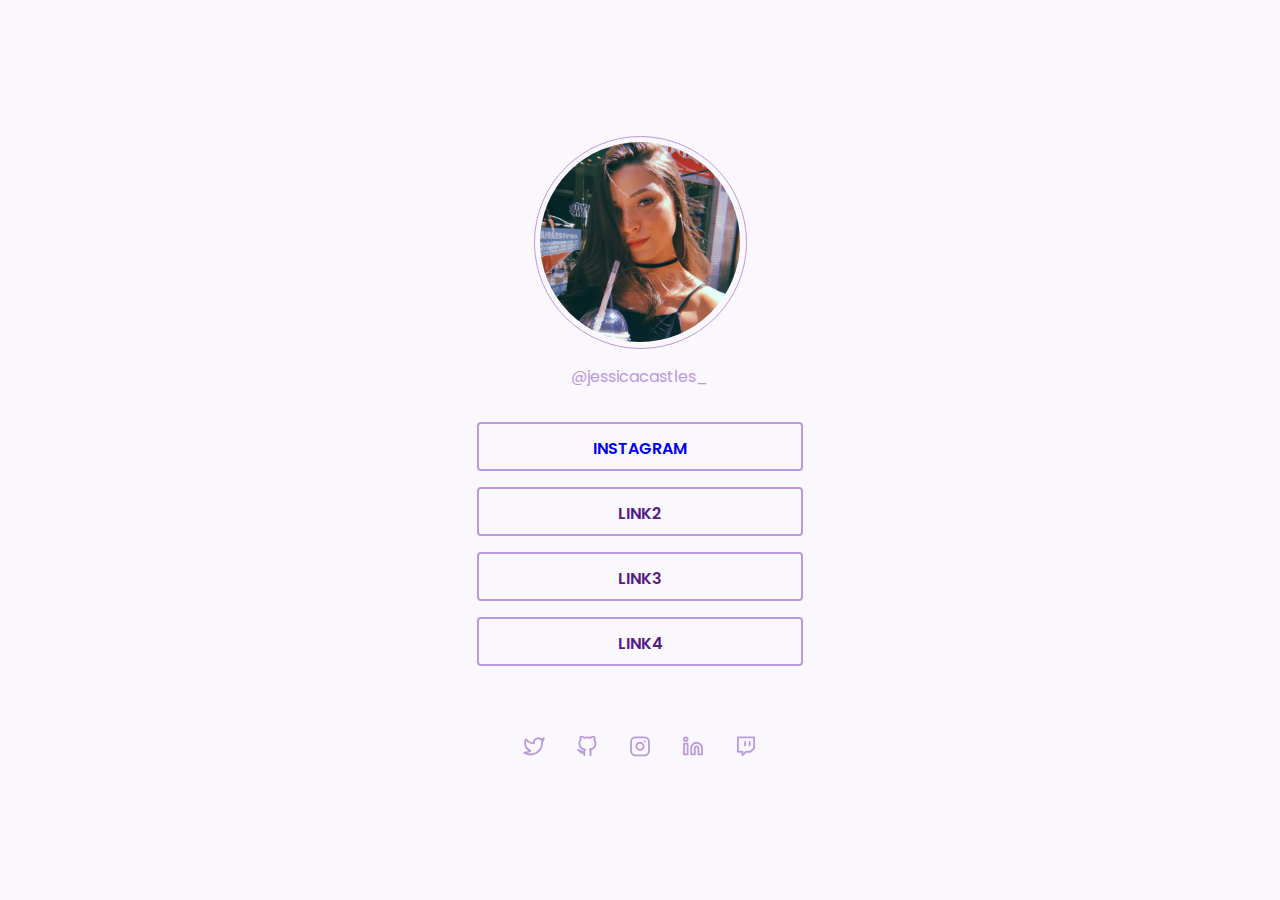
<file: SocialTree/index.html>
<!DOCTYPE html>
<html lang="en">
<head>
    <meta charset="UTF-8">
    <meta http-equiv="X-UA-Compatible" content="IE=edge">
    <meta name="viewport" content="width=device-width, initial-scale=1.0">
    <link rel="stylesheet" href="style.css">
    <title>Document</title>
</head>
<body>
    <main>
        <div class="container">
            <div class="avatar">
                <img src="assets/Jessica_Photo.jpg" alt="">
            </div>
            <span class="instagram_user">@jessicacastles_</span>
            <div class="links_container">
                <a href="https://www.instagram.com/jessicacastles_/" target="_blank" class="links">instagram</a>
                <a href="" class="links">link2</a>
                <a href="" class="links">link3</a>
                <a href="" class="links">link4</a>
               </div>
            <div class="social_container">
                <a href="" class="social"><img src="assets/twitter.svg" alt=""></a>
                <a href="" class="social"><img src="assets/github.svg" alt=""></a>
                <a href="https://www.instagram.com/jessicacastles_/" target="_blank" class="social"><img src="assets/instagram.svg" alt=""></a>
                <a href="" class="social"><img src="assets/linkedin.svg" alt=""></a>
                <a href="https://www.twitch.tv/jessicacastles" target="_blank" class="social"><img src="assets/twitch.svg" alt=""></a>
            </div>

        </div>
    </main>
</body>
</html>
</file>
<file: SocialTree/style.css>
@import url('https://fonts.googleapis.com/css2?family=Poppins:wght@300;600&display=swap');
:root {
    --body-bg-color: #FAF7FD;
    --purple: #BB99DD;
  }
*{
    margin: 0;
    padding: 0;
    box-sizing: border-box;
    text-decoration: none;
}
html,body{
    font-family: Poppins, sans-serif ;
    background: var(--body-bg-color);
}
.container{
    width: 100vw;
    height: 100vh;
    display: flex;
    align-items: center;
    justify-content: center;
    flex-direction: column;
}
.avatar{
    width: 213px;
    height: 213px;
    display: flex;
    align-items: center;
    justify-content: center;
    border:1px solid var(--purple);
    border-radius: 50%;
}
.avatar >img{
    width: 200px;
    height: 200px;
    border-radius: 50%;
}
.instagram_user{
    margin-top: 15px;
    color: var(--purple);
}
.links_container{
    display: flex;
    flex-direction: column;
    margin-top: 17px;
}
.links{
    width: 326px;
    height: 49px;
    margin-top: 16px;
    border: 2px solid #BB99DD;
    border-radius: 4px;
    font-size: 16px;
    font-weight: 600;
    text-transform: uppercase;
    text-align: center;
    padding: 12px 0;
}
.links:hover{
    background: var(--purple);
    color: var(--body-bg-color);
    transition-duration: 0.35s;
}
.social_container{
    margin-top: 68px;
    display: grid;
    grid-template-columns: repeat(5,1fr);
    gap: 29px;
}
.social{
    transform:scale(0.9);
    transition:ease 0.3s;
}
.social:hover{
    transform: scale(1);

}
</file>
